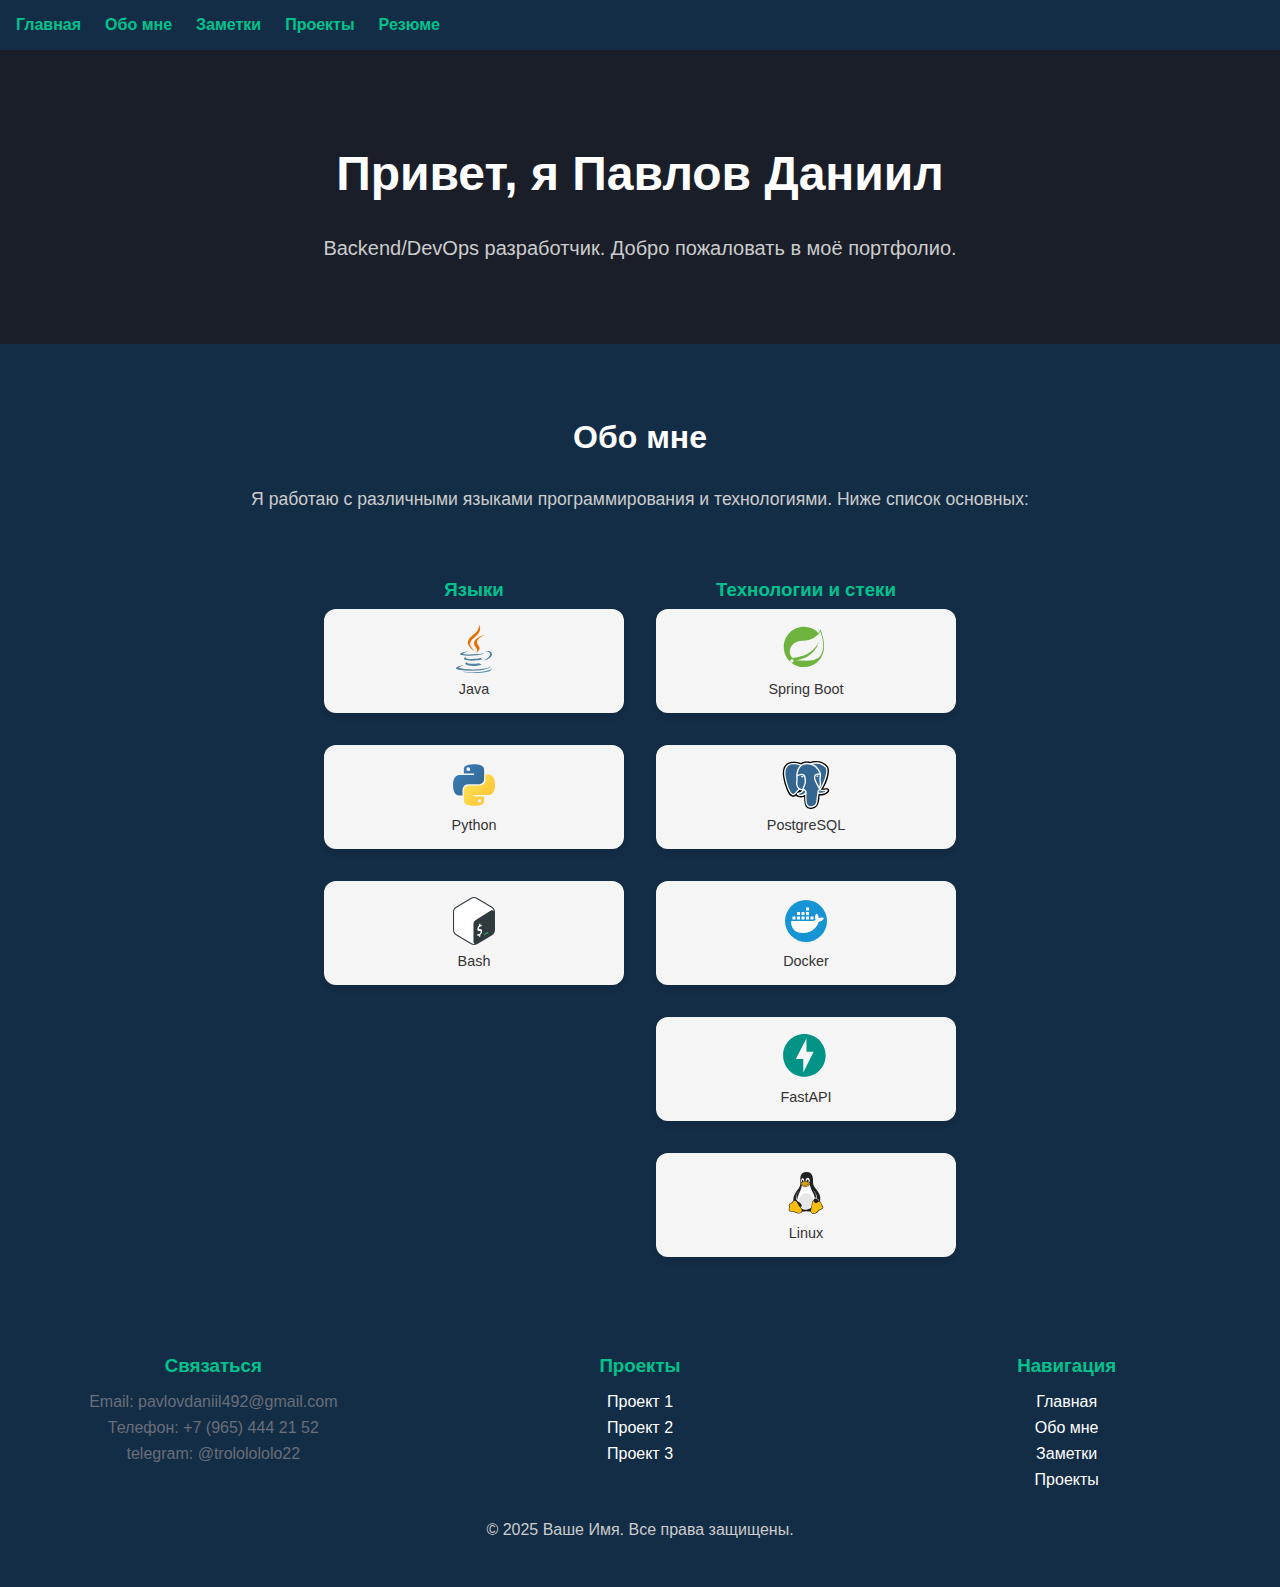
<file: simple-website/src/index.html>
<!DOCTYPE html>
<html lang="ru">
<head>
  <meta charset="UTF-8" />
  <meta name="viewport" content="width=device-width, initial-scale=1.0" />
  <title>Портфолио</title>
  <link rel="stylesheet" href="./css/styles.css" />
</head>
<body>
  <header>
    <nav class="sticky-nav">
      <ul>
        <li><a href="index.html">Главная</a></li>
        <li><a href="#about">Обо мне</a></li> <!-- Updated to scroll to the about section -->
        <li><a href="notes.html">Заметки</a></li>
        <li><a href="https://github.com/PavlovDaniil">Проекты</a></li>
        <li><a href="resumes.html">Резюме</a></li>
      </ul>
    </nav>
  </header>
  <main>
    <section class="intro full-screen">
      <h1>Привет, я Павлов Даниил</h1>
      <p>Backend/DevOps разработчик. Добро пожаловать в моё портфолио.</p>
    </section>

    <section id="about" class="about full-screen">
      <h2>Обо мне</h2>
      <p>Я работаю с различными языками программирования и технологиями. Ниже список основных:</p>
      <div class="tech-columns">
        <div class="tech-block">
          <h3>Языки</h3>
          <div class="tech-grid">
            <div class="tech-item">
              <img src="./images/icons/java.svg" alt="Java" class="tech-icon" />
              <span>Java</span>
            </div>
            <div class="tech-item">
              <img src="./images/icons/python.svg" alt="Python" class="tech-icon" />
              <span>Python</span>
            </div>
            <div class="tech-item">
              <img src="./images/icons/bash.svg" alt="Bash" class="tech-icon" />
              <span>Bash</span>
            </div>
          </div>
        </div>
        <div class="tech-block">
          <h3>Технологии и стеки</h3>
          <div class="tech-grid">
            <div class="tech-item">
              <img src="./images/icons/spring.svg" alt="Spring Boot" class="tech-icon" />
              <span>Spring Boot</span>
            </div>
            <div class="tech-item">
              <img src="./images/icons/postgres.svg" alt="PostgreSQL" class="tech-icon" />
              <span>PostgreSQL</span>
            </div>
            <div class="tech-item">
              <img src="./images/icons/docker.svg" alt="Docker" class="tech-icon" />
              <span>Docker</span>
            </div>
            <div class="tech-item">
              <img src="./images/icons/fastapi.svg" alt="FastAPI" class="tech-icon" />
              <span>FastAPI</span>
            </div>
            <div class="tech-item">
              <img src="./images/icons/linux.svg" alt="Linux" class="tech-icon" />
              <span>Linux</span>
            </div>
          </div>
        </div>
      </div>
    </section>
  </main>
  <footer class="footer">
    <div class="footer-container">
      <div class="footer-section">
        <h3>Связаться</h3>
        <ul>
          <li>Email: pavlovdaniil492@gmail.com</li>
          <li>Телефон: +7 (965) 444 21 52</li>
          <li>telegram: @trololololo22</li>
        </ul>
      </div>
      <div class="footer-section">
        <h3>Проекты</h3>
        <ul>
          <li><a href="#">Проект 1</a></li>
          <li><a href="#">Проект 2</a></li>
          <li><a href="#">Проект 3</a></li>
        </ul>
      </div>
      <div class="footer-section">
        <h3>Навигация</h3>
        <ul>
          <li><a href="index.html">Главная</a></li>
          <li><a href="about.html">Обо мне</a></li>
          <li><a href="notes.html">Заметки</a></li>
          <li><a href="projects.html">Проекты</a></li>
        </ul>
      </div>
    </div>
    <p>&copy; 2025 Ваше Имя. Все права защищены.</p>
  </footer>
</body>
</html>
</file>
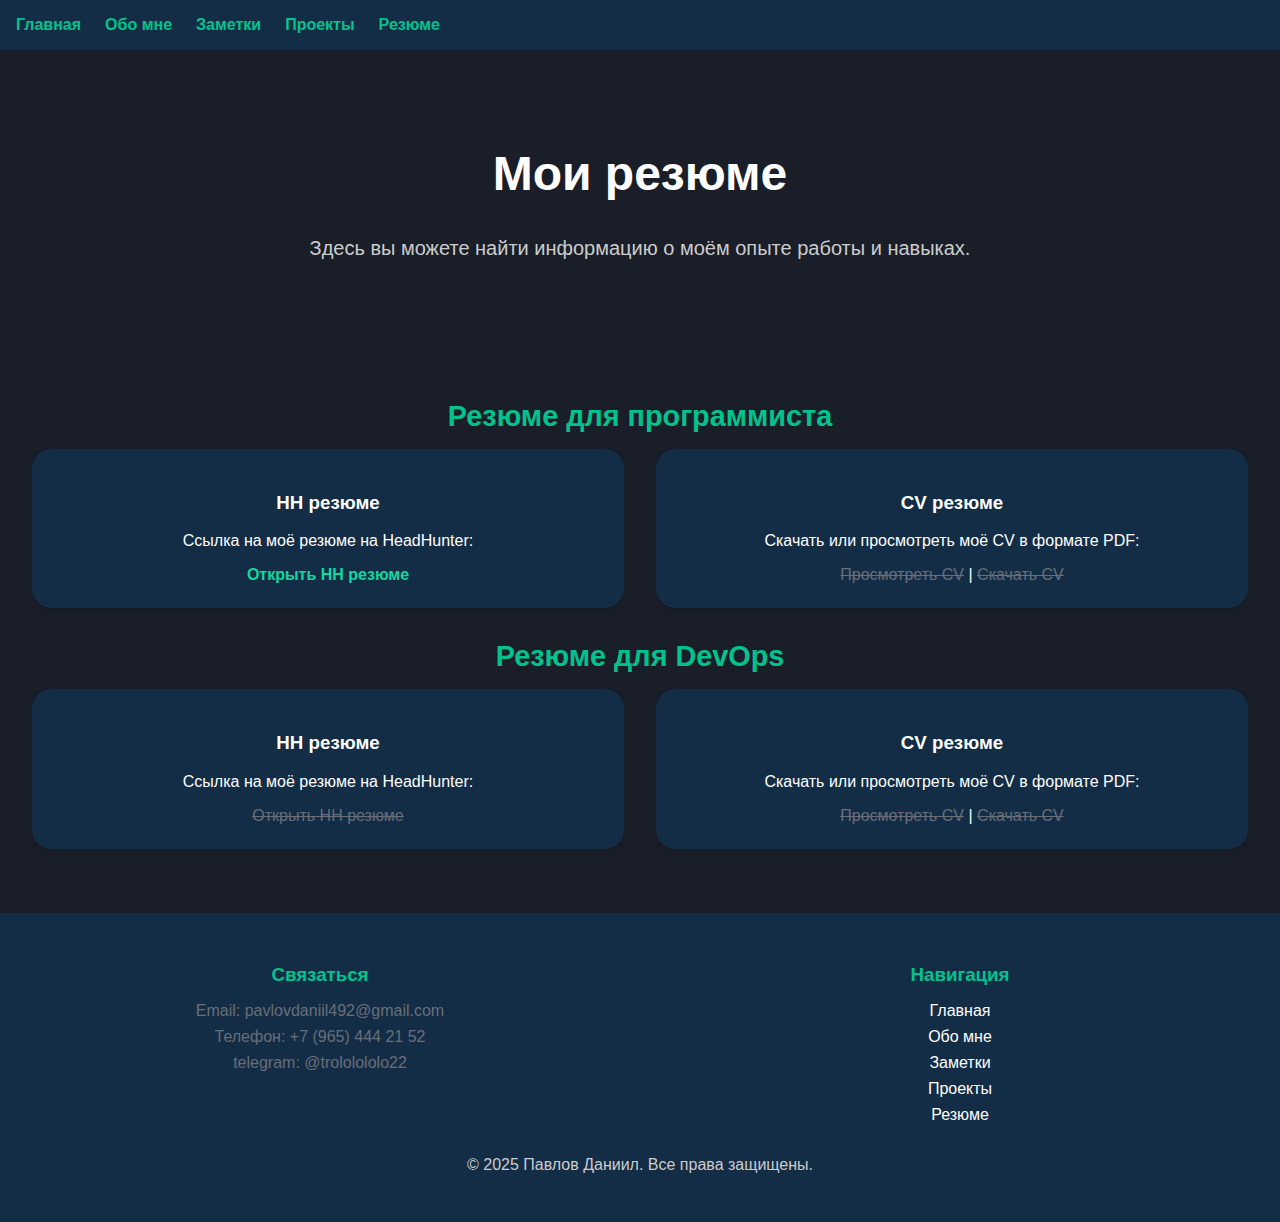
<file: simple-website/src/resumes.html>
<!DOCTYPE html>
<html lang="ru">
<head>
  <meta charset="UTF-8" />
  <meta name="viewport" content="width=device-width, initial-scale=1.0" />
  <title>Резюме</title>
  <link rel="stylesheet" href="./css/styles.css" />
  <link rel="stylesheet" href="./css/resumes.css" />
</head>
<body>
  <header>
    <nav class="sticky-nav">
      <ul>
        <li><a href="index.html">Главная</a></li>
        <li><a href="index.html#about">Обо мне</a></li>
        <li><a href="notes.html">Заметки</a></li>
        <li><a href="projects.html">Проекты</a></li>
        <li><a href="resumes.html">Резюме</a></li>
      </ul>
    </nav>
  </header>
  <main>
    <section class="intro full-screen">
      <h1>Мои резюме</h1>
      <p>Здесь вы можете найти информацию о моём опыте работы и навыках.</p>
    </section>
    <section class="resumes">
      <h2>Резюме для программиста</h2>
      <div class="resume-columns">
        <div class="resume-column">
          <h3>HH резюме</h3>
          <p>Ссылка на моё резюме на HeadHunter:</p>
          <a href="https://hh.ru/resume/c5a36386ff0d2444da0039ed1f583178773941" target="_blank">Открыть HH резюме</a>
        </div>
        <div class="resume-column">
          <h3>CV резюме</h3>
          <p>Скачать или просмотреть моё CV в формате PDF:</p>
          <span class="disabled-link">Просмотреть CV</span> | 
          <span class="disabled-link">Скачать CV</span>
        </div>
      </div>
      <h2>Резюме для DevOps</h2>
      <div class="resume-columns">
        <div class="resume-column">
          <h3>HH резюме</h3>
          <p>Ссылка на моё резюме на HeadHunter:</p>
          <span class="disabled-link">Открыть HH резюме</span>
        </div>
        <div class="resume-column">
          <h3>CV резюме</h3>
          <p>Скачать или просмотреть моё CV в формате PDF:</p>
          <span class="disabled-link">Просмотреть CV</span> | 
          <span class="disabled-link">Скачать CV</span>
        </div>
      </div>
    </section>
  </main>
  <footer class="footer">
    <div class="footer-container">
      <div class="footer-section">
        <h3>Связаться</h3>
        <ul>
          <li>Email: pavlovdaniil492@gmail.com</li>
          <li>Телефон: +7 (965) 444 21 52</li>
          <li>telegram: @trololololo22</li>
        </ul>
      </div>
      <div class="footer-section">
        <h3>Навигация</h3>
        <ul>
          <li><a href="index.html">Главная</a></li>
          <li><a href="index.html#about">Обо мне</a></li>
          <li><a href="notes.html">Заметки</a></li>
          <li><a href="projects.html">Проекты</a></li>
          <li><a href="resumes.html">Резюме</a></li>
        </ul>
      </div>
    </div>
    <p>&copy; 2025 Павлов Даниил. Все права защищены.</p>
  </footer>
</body>
</html>
</file>
<file: simple-website/src/css/styles.css>
:root {
    --dark-blue: #191E29;
    --navy-blue: #132D46;
    --green: #01C38D;
    --green-hover: #11D8A0;
    --gray: #696E79;
    --white: #FFFFFF;
    --light-gray: #CCCCCC;
  }
  
  body {
    margin: 0;
    padding: 0;
    font-family: 'Inter', sans-serif;
    background-color: var(--dark-blue);
    color: var(--white);
  }
  
  .sticky-nav {
    position: sticky;
    top: 0;
    z-index: 1000;
  }
  
  nav ul {
    display: flex;
    gap: 1.5rem;
    list-style: none;
    background-color: var(--navy-blue);
    padding: 1rem;
    margin: 0;
  }
  
  nav a {
    text-decoration: none;
    color: var(--green);
    font-weight: bold;
    transition: color 0.3s ease;
  }
  
  nav a:hover {
    color: var(--green-hover);
  }
  
  .full-screen {
    display: flex;
    flex-direction: column;
    justify-content: center;
    align-items: center;
  }
  
  .intro {
    padding: 4rem 2rem;
    text-align: center;
  }
  
  .intro h1 {
    font-size: 3rem;
    margin-bottom: 1rem;
  }
  
  .intro p {
    font-size: 1.25rem;
    color: var(--light-gray);
  }
  
  .about {
    padding: 3rem 2rem;
    background-color: var(--navy-blue);
    text-align: center;
  }
  
  .about h2 {
    font-size: 2rem;
    margin-bottom: 1rem;
  }
  
  .about p {
    font-size: 1.1rem;
    color: var(--light-gray);
  }
  
  .tech-columns {
    display: flex;
    flex-wrap: wrap;
    justify-content: center;
    gap: 2rem;
    margin-top: 2rem;
  }
  
  .tech-columns div {
    flex: 1;
    min-width: 200px;
    max-width: 300px;
  }
  
  .tech-columns h3 {
    color: var(--green);
    margin-bottom: 0.5rem;
  }
  
  .tech-columns ul {
    padding-left: 1.25rem;
    list-style: disc;
    color: var(--white);
    text-align: left;
  }

  .tech-grid {
    display: flex; /* Use flexbox for layout */
    flex-wrap: wrap; /* Allow wrapping to the next line */
    justify-content: center; /* Center items horizontally */
    gap: 2rem; /* Maintain spacing between items */
  }

  .tech-item {
    display: flex;
    flex-direction: column; /* Stack items vertically */
    align-items: center;
    justify-content: flex-start; /* Align items to the top */
    flex: 1 1 calc(25% - 2rem); /* Allow items to shrink and grow, with a base size */
    max-width: calc(25% - 2rem); /* Set a maximum width */
    min-width: 160px; /* Ensure a minimum width */
    background-color: #f5f5f5;
    border-radius: 12px;
    padding: 1rem;
    box-shadow: 0 4px 6px rgba(0, 0, 0, 0.1);
    text-align: center;
  }

  .tech-icon {
    width: 48px;
    height: 48px;
    margin-bottom: 0.5rem; /* Add spacing between the image and text */
  }

  .tech-item span {
    font-size: 0.9rem;
    font-weight: 500;
    color: #333;
  }

  .footer {
    background-color: var(--navy-blue);
    color: var(--gray);
    padding: 2rem 1rem;
    text-align: center;
  }
  
  .footer-container {
    display: flex; /* Добавляем flexbox */
    flex-wrap: wrap; /* Для адаптивности на маленьких экранах */
    justify-content: space-around; /* Равномерное распределение секций */
    gap: 2rem; /* Расстояние между секциями */
    margin-bottom: 1rem;
  }
  
  .footer-section {
    flex: 1; /* Секции занимают равное пространство */
    min-width: 200px; /* Минимальная ширина секции */
  }
  
  .footer-section h3 {
    color: var(--green);
    margin-bottom: 1rem;
  }
  
  .footer-section ul {
    list-style: none;
    padding: 0;
  }
  
  .footer-section ul li {
    margin-bottom: 0.5rem;
  }
  
  .footer-section ul li a {
    text-decoration: none;
    color: var(--white);
    transition: color 0.3s ease;
  }
  
  .footer-section ul li a:hover {
    color: var(--green-hover);
  }
  
  .footer p {
    margin-top: 1rem;
    color: var(--light-gray);
  }

  .resumes {
    padding: 2rem;
    text-align: center;
  }

  .resume-columns {
    display: flex; /* Use flexbox for layout */
    justify-content: space-between; /* Add space between the columns */
    gap: 2rem; /* Add spacing between columns */
    flex-wrap: nowrap; /* Prevent wrapping to the next line */
  }

  .resume-column {
    flex: 1; /* Ensure equal width for both columns */
    max-width: 45%; /* Limit the width of each column */
    background-color: var(--navy-blue);
    color: var(--white);
    padding: 1.5rem;
    border-radius: 8px;
    box-shadow: 0 4px 6px rgba(0, 0, 0, 0.1);
    text-align: center;
  }

  .resume-column h2 {
    color: var(--green);
    margin-bottom: 1rem;
  }

  .resume-column a {
    color: var(--green-hover);
    text-decoration: none;
    font-weight: bold;
    transition: color 0.3s ease;
  }

  .resume-column a:hover {
    color: var(--green);
  }
</file>
<file: simple-website/src/css/resumes.css>
.resumes {
    padding: 2rem;
    text-align: center;
}

.resumes h2 {
    font-size: 1.8rem; /* Размер заголовка */
    color: #01C38D; /* Зеленый цвет */
    margin-bottom: 1rem; /* Отступ снизу */
    text-align: center; /* Выравнивание по центру */
}

.resume-columns {
    display: flex; /* Используем flexbox для макета */
    justify-content: space-between; /* Добавляем пространство между колонками */
    gap: 2rem; /* Расстояние между колонками */
    flex-wrap: nowrap; /* Предотвращаем перенос на следующую строку */
    margin-bottom: 2rem; /* Расстояние между строками */
}

.resume-column {
    flex: 2; /* Обеспечиваем равную ширину для обеих колонок */
    max-width: 45%; /* Ограничиваем ширину каждой колонки */
    background-color: #132D46; /* Темно-синий фон */
    color: #FFFFFF; /* Белый текст */
    padding: 1.5rem;
    border-radius: 20px;
    box-shadow: 0 4px 6px rgba(0, 0, 0, 0.1);
    text-align: center;
}

.resume-column h2 {
    color: #01C38D; /* Зеленый цвет для заголовков */
    margin-bottom: 1rem;
}

.resume-column a {
    color: #11D8A0; /* Зеленый цвет при наведении */
    text-decoration: none;
    font-weight: bold;
    transition: color 0.3s ease;
}

.resume-column a:hover {
    color: #01C38D; /* Изменение цвета при наведении */
}

.disabled-link {
    text-decoration: line-through; /* Зачёркивание текста */
    color: #696E79; /* Серый цвет для обозначения недоступности */
    pointer-events: none; /* Отключение кликабельности */
    cursor: default; /* Указатель мыши по умолчанию */
}
</file>
